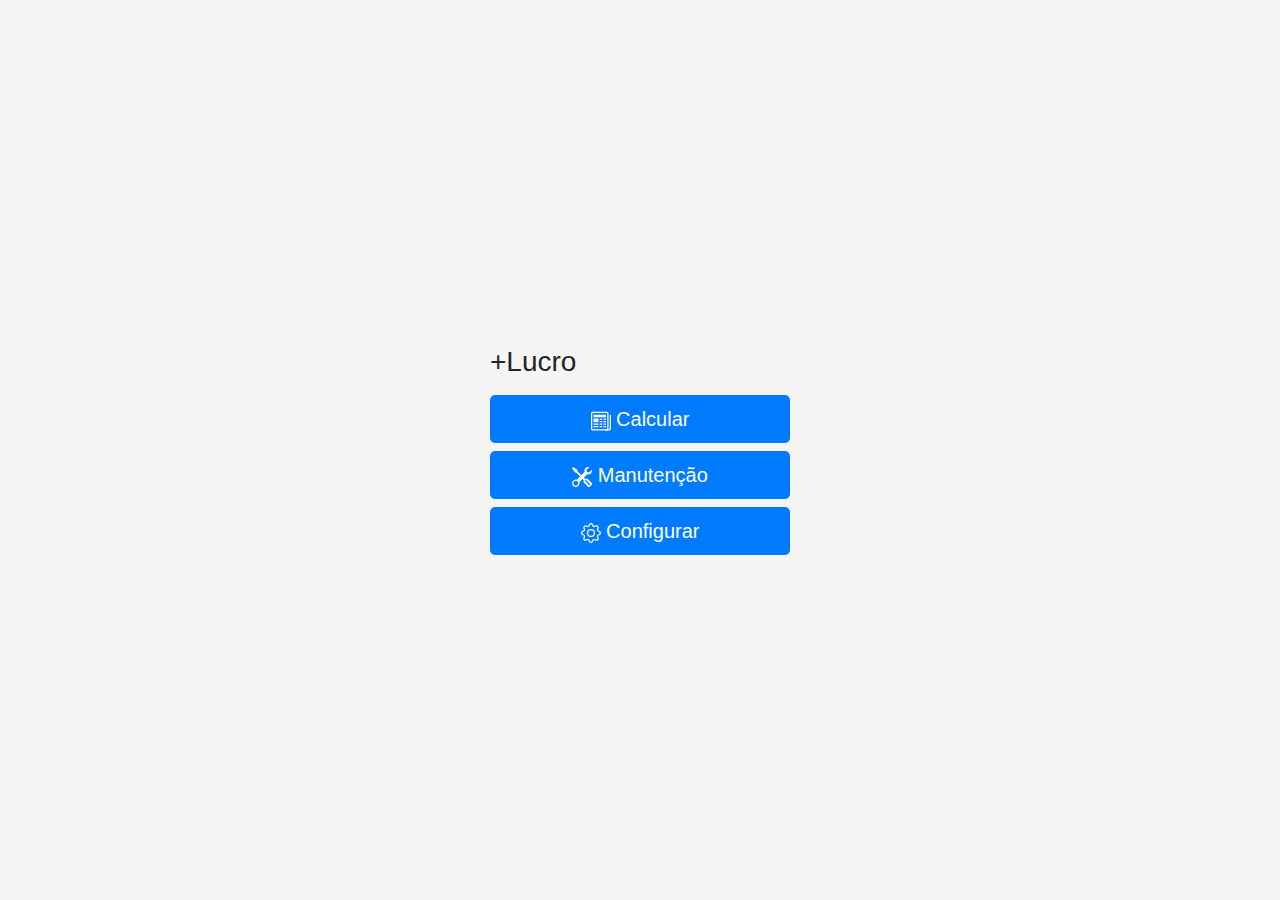
<file: public/index.html>
<!DOCTYPE html>
<html lang="en">
<head>
  <meta charset="UTF-8">
  <meta name="viewport" content="width=device-width, initial-scale=1.0">
  <title>+Lucro</title>
  <link rel="stylesheet" href="./bootstrap_css/bootstrap.min.css">
  <link rel="stylesheet" href="./css/index.css">
  <link rel="icon" href="./favicon.png" />
</head>
<body>

  <form class="form-signin">
    <h1 class="h3 mb-3 font-weight-normal">+Lucro</h1>

    <a href="./calcular.html" class="btn btn-lg btn-primary btn-block">
      <svg class="bi bi-newspaper" width="1em" height="1em" viewBox="0 0 16 16" fill="currentColor" xmlns="http://www.w3.org/2000/svg">
        <path fill-rule="evenodd" d="M0 2A1.5 1.5 0 0 1 1.5.5h11A1.5 1.5 0 0 1 14 2v12a1.5 1.5 0 0 1-1.5 1.5h-11A1.5 1.5 0 0 1 0 14V2zm1.5-.5A.5.5 0 0 0 1 2v12a.5.5 0 0 0 .5.5h11a.5.5 0 0 0 .5-.5V2a.5.5 0 0 0-.5-.5h-11z"/>
        <path fill-rule="evenodd" d="M15.5 3a.5.5 0 0 1 .5.5V14a1.5 1.5 0 0 1-1.5 1.5h-3v-1h3a.5.5 0 0 0 .5-.5V3.5a.5.5 0 0 1 .5-.5z"/>
        <path d="M2 3h10v2H2V3zm0 3h4v3H2V6zm0 4h4v1H2v-1zm0 2h4v1H2v-1zm5-6h2v1H7V6zm3 0h2v1h-2V6zM7 8h2v1H7V8zm3 0h2v1h-2V8zm-3 2h2v1H7v-1zm3 0h2v1h-2v-1zm-3 2h2v1H7v-1zm3 0h2v1h-2v-1z"/>
      </svg>
      Calcular
    </a>

    <a href="./manutencao.html" class="btn btn-lg btn-primary btn-block">
      <svg class="bi bi-tools" width="1em" height="1em" viewBox="0 0 16 16" fill="currentColor" xmlns="http://www.w3.org/2000/svg">
        <path fill-rule="evenodd" d="M0 1l1-1 3.081 2.2a1 1 0 0 1 .419.815v.07a1 1 0 0 0 .293.708L10.5 9.5l.914-.305a1 1 0 0 1 1.023.242l3.356 3.356a1 1 0 0 1 0 1.414l-1.586 1.586a1 1 0 0 1-1.414 0l-3.356-3.356a1 1 0 0 1-.242-1.023L9.5 10.5 3.793 4.793a1 1 0 0 0-.707-.293h-.071a1 1 0 0 1-.814-.419L0 1zm11.354 9.646a.5.5 0 0 0-.708.708l3 3a.5.5 0 0 0 .708-.708l-3-3z"/>
        <path fill-rule="evenodd" d="M15.898 2.223a3.003 3.003 0 0 1-3.679 3.674L5.878 12.15a3 3 0 1 1-2.027-2.027l6.252-6.341A3 3 0 0 1 13.778.1l-2.142 2.142L12 4l1.757.364 2.141-2.141zm-13.37 9.019L3.001 11l.471.242.529.026.287.445.445.287.026.529L5 13l-.242.471-.026.529-.445.287-.287.445-.529.026L3 15l-.471-.242L2 14.732l-.287-.445L1.268 14l-.026-.529L1 13l.242-.471.026-.529.445-.287.287-.445.529-.026z"/>
      </svg>
      Manutenção
    </a>

    <a href="./configurar.html" class="btn btn-lg btn-primary btn-block">
      <svg class="bi bi-gear" width="1em" height="1em" viewBox="0 0 16 16" fill="currentColor" xmlns="http://www.w3.org/2000/svg">
        <path fill-rule="evenodd" d="M8.837 1.626c-.246-.835-1.428-.835-1.674 0l-.094.319A1.873 1.873 0 0 1 4.377 3.06l-.292-.16c-.764-.415-1.6.42-1.184 1.185l.159.292a1.873 1.873 0 0 1-1.115 2.692l-.319.094c-.835.246-.835 1.428 0 1.674l.319.094a1.873 1.873 0 0 1 1.115 2.693l-.16.291c-.415.764.42 1.6 1.185 1.184l.292-.159a1.873 1.873 0 0 1 2.692 1.116l.094.318c.246.835 1.428.835 1.674 0l.094-.319a1.873 1.873 0 0 1 2.693-1.115l.291.16c.764.415 1.6-.42 1.184-1.185l-.159-.291a1.873 1.873 0 0 1 1.116-2.693l.318-.094c.835-.246.835-1.428 0-1.674l-.319-.094a1.873 1.873 0 0 1-1.115-2.692l.16-.292c.415-.764-.42-1.6-1.185-1.184l-.291.159A1.873 1.873 0 0 1 8.93 1.945l-.094-.319zm-2.633-.283c.527-1.79 3.065-1.79 3.592 0l.094.319a.873.873 0 0 0 1.255.52l.292-.16c1.64-.892 3.434.901 2.54 2.541l-.159.292a.873.873 0 0 0 .52 1.255l.319.094c1.79.527 1.79 3.065 0 3.592l-.319.094a.873.873 0 0 0-.52 1.255l.16.292c.893 1.64-.902 3.434-2.541 2.54l-.292-.159a.873.873 0 0 0-1.255.52l-.094.319c-.527 1.79-3.065 1.79-3.592 0l-.094-.319a.873.873 0 0 0-1.255-.52l-.292.16c-1.64.893-3.433-.902-2.54-2.541l.159-.292a.873.873 0 0 0-.52-1.255l-.319-.094c-1.79-.527-1.79-3.065 0-3.592l.319-.094a.873.873 0 0 0 .52-1.255l-.16-.292c-.892-1.64.902-3.433 2.541-2.54l.292.159a.873.873 0 0 0 1.255-.52l.094-.319z"/>
        <path fill-rule="evenodd" d="M8 5.754a2.246 2.246 0 1 0 0 4.492 2.246 2.246 0 0 0 0-4.492zM4.754 8a3.246 3.246 0 1 1 6.492 0 3.246 3.246 0 0 1-6.492 0z"/>
      </svg>
      Configurar
    </a>

  </form>

  <script src="https://code.jquery.com/jquery-3.5.1.slim.min.js" integrity="sha384-DfXdz2htPH0lsSSs5nCTpuj/zy4C+OGpamoFVy38MVBnE+IbbVYUew+OrCXaRkfj" crossorigin="anonymous"></script>
  <script src="./bootstrap_js/bootstrap.bundle.min.js"></script>
  <script src="./js/garlic.min.js"></script>
  
</body>
</html>
</file>
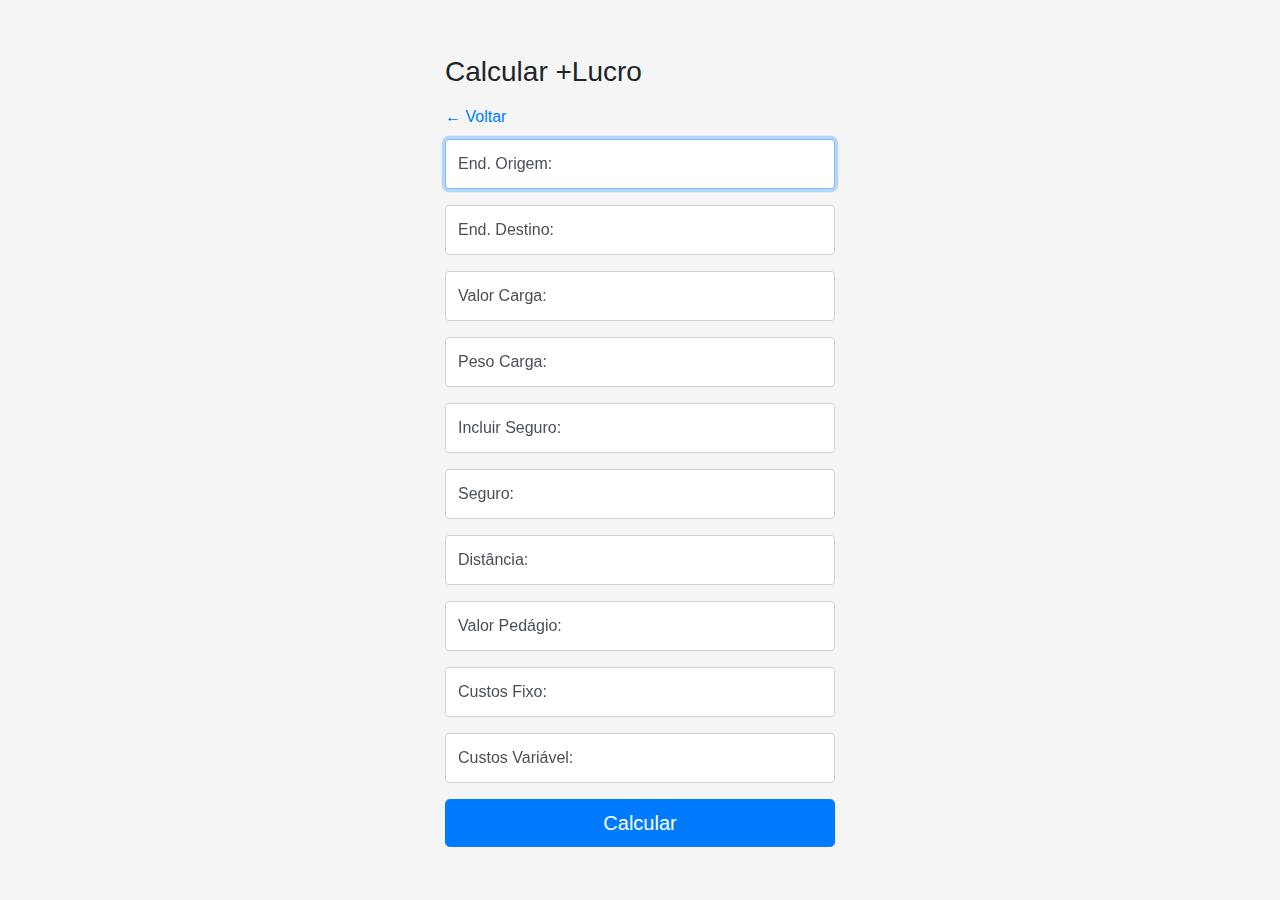
<file: public/calcular.html>
<!DOCTYPE html>
<html lang="en">
<head>
  <meta charset="UTF-8">
  <meta name="viewport" content="width=device-width, initial-scale=1.0">
  <title>+Lucro</title>
  <link rel="stylesheet" href="./bootstrap_css/bootstrap.min.css">
  <!-- <link rel="stylesheet" href="./css/index.css"> -->
  <link rel="stylesheet" href="./css/floating-labels.css">
  <link rel="icon" href="./favicon.png" />
</head>
<body>

  <form class="form-signin">
    <h1 class="h3 mb-3 font-weight-normal">Calcular +Lucro</h1>

    <a href="./" class="back">← Voltar</a>

    <div class="form-label-group">
      <input type="text" name="inputEndOrigem" id="inputEndOrigem" class="form-control" placeholder="End. Origem:" required autofocus>
      <label for="inputEndOrigem">End. Origem:</label>
    </div>

    <div class="form-label-group">
      <input type="text" name="inputEndDestino" id="inputEndDestino" class="form-control" placeholder="End. Destino:" required>
      <label for="inputEndDestino">End. Destino:</label>
    </div>

    <div class="form-label-group">
      <input type="text" name="inputValorCarga" id="inputValorCarga" class="form-control" placeholder="Valor Carga:" required>
      <label for="inputValorCarga">Valor Carga:</label>
    </div>

    <div class="form-label-group">
      <input type="text" name="inputPesoCarga" id="inputPesoCarga" class="form-control" placeholder="Peso Carga:" required>
      <label for="inputPesoCarga">Peso Carga:</label>
    </div>

    <div class="form-label-group">
      <input type="text" name="inputIncluirSeguro" id="inputIncluirSeguro" class="form-control" placeholder="Incluir Seguro:" required>
      <label for="inputIncluirSeguro">Incluir Seguro:</label>
    </div>

    <div class="form-label-group">
      <input type="text" name="inputSeguro" id="inputSeguro" class="form-control" placeholder="Seguro:" required>
      <label for="inputSeguro">Seguro:</label>
    </div>

    <div class="form-label-group">
      <input type="text" name="inputDistancia" id="inputDistancia" class="form-control" placeholder="Distância:" required>
      <label for="inputDistancia">Distância:</label>
    </div>

    <div class="form-label-group">
      <input type="text" name="inputValorPedagio" id="inputValorPedagio" class="form-control" placeholder="Valor Pedágio:" required>
      <label for="inputValorPedagio">Valor Pedágio:</label>
    </div>

    <div class="form-label-group">
      <input type="text" name="inputCustosFixo" id="inputCustosFixo" class="form-control" placeholder="Custos Fixo:" required>
      <label for="inputCustosFixo">Custos Fixo:</label>
    </div>

    <div class="form-label-group">
      <input type="text" name="inputCustosVariaveis" id="inputCustosVariaveis" class="form-control" placeholder="Custos Variável:" required>
      <label for="inputCustosVariaveis">Custos Variável:</label>
    </div>

    <a href="index.html" class="btn btn-lg btn-primary btn-block">Calcular</a>
  </form>

  <script src="https://code.jquery.com/jquery-3.5.1.slim.min.js" integrity="sha384-DfXdz2htPH0lsSSs5nCTpuj/zy4C+OGpamoFVy38MVBnE+IbbVYUew+OrCXaRkfj" crossorigin="anonymous"></script>
  <script src="./bootstrap_js/bootstrap.bundle.min.js"></script>
  <script src="./js/garlic.min.js"></script>
  
</body>

</html>
</file>
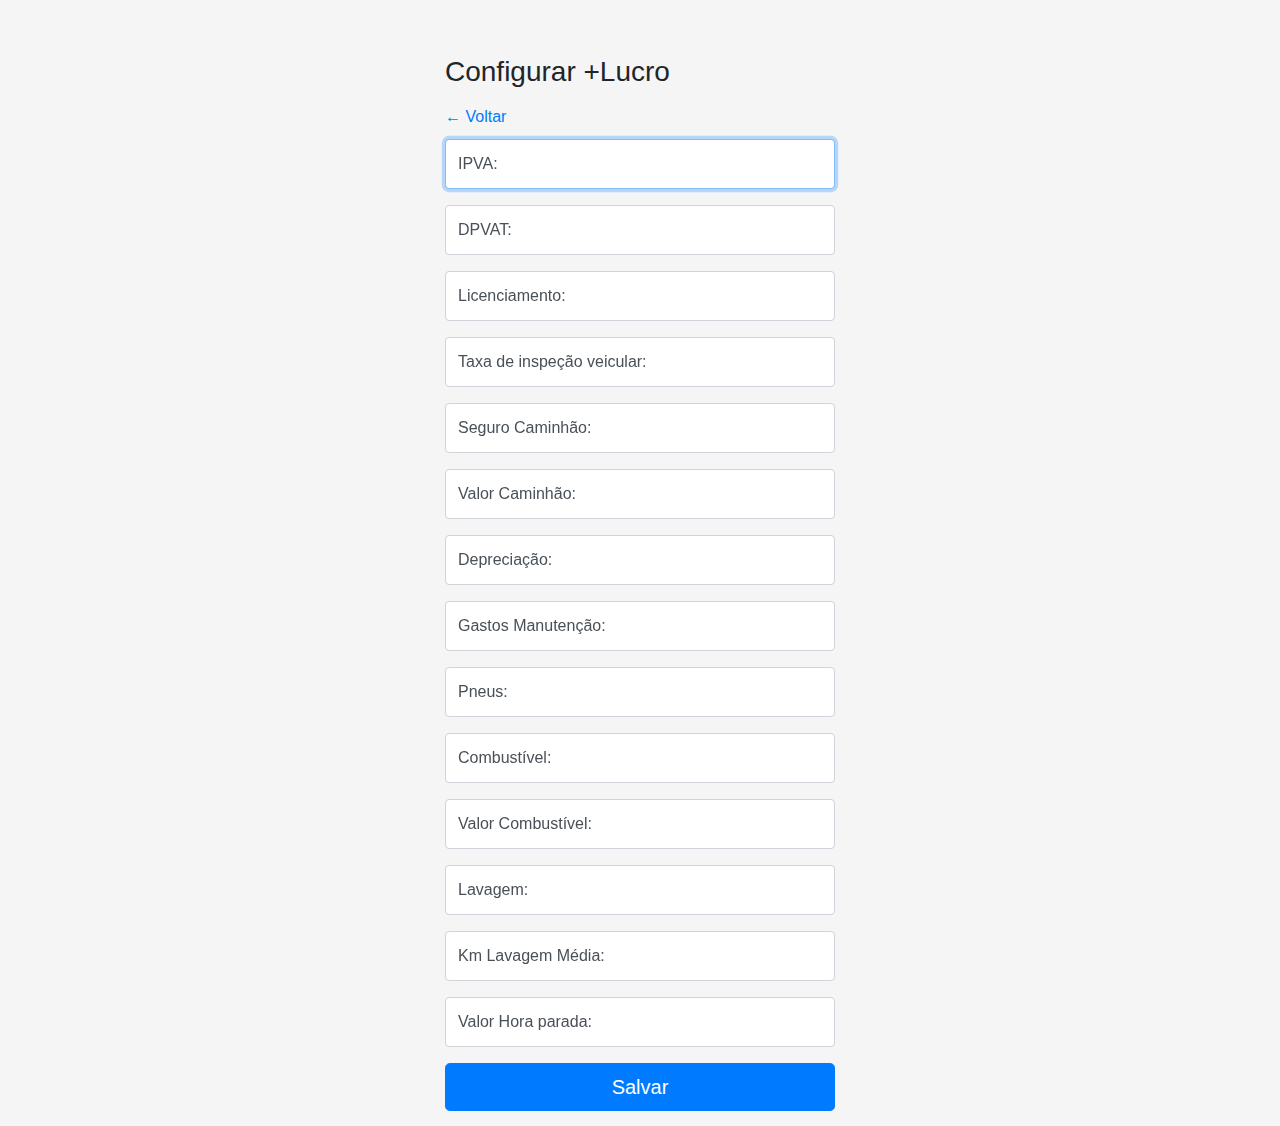
<file: public/configurar.html>
<!DOCTYPE html>
<html lang="en">
<head>
  <meta charset="UTF-8">
  <meta name="viewport" content="width=device-width, initial-scale=1.0">
  <title>+Lucro</title>
  <link rel="stylesheet" href="./bootstrap_css/bootstrap.min.css">
  <!-- <link rel="stylesheet" href="./css/index.css"> -->
  <link rel="stylesheet" href="./css/floating-labels.css">
  <link rel="icon" href="./favicon.png" />
</head>
<body>

  <form class="form-signin" data-persist="garlic">
    <h1 class="h3 mb-3 font-weight-normal">Configurar +Lucro</h1>

    <a href="./" class="back">← Voltar</a>

    <div class="form-label-group">
      <input type="text" name="inputIPVA" id="inputIPVA" class="form-control" placeholder="IPVA:" required autofocus>
      <label for="inputIPVA">IPVA:</label>
    </div>

    <div class="form-label-group">
      <input type="text" name="inputDPVAT" id="inputDPVAT" class="form-control" placeholder="DPVAT:" required>
      <label for="inputDPVAT">DPVAT:</label>
    </div>

    <div class="form-label-group">
      <input type="text" name="inputLicenciamento" id="inputLicenciamento" class="form-control" placeholder="Licenciamento:" required>
      <label for="inputLicenciamento">Licenciamento:</label>
    </div>

    <div class="form-label-group">
      <input type="text" name="inputTaxaInspecao" id="inputTaxaInspecao" class="form-control" placeholder="Taxa de inspeção veicular:" required>
      <label for="inputTaxaInspecao">Taxa de inspeção veicular:</label>
    </div>

    <div class="form-label-group">
      <input type="text" name="inputSeguroCaminhao" id="inputSeguroCaminhao" class="form-control" placeholder="Seguro Caminhão:" required>
      <label for="inputSeguroCaminhao">Seguro Caminhão:</label>
    </div>

    <div class="form-label-group">
      <input type="text" name="inputValorCaminhao" id="inputValorCaminhao" class="form-control" placeholder="Valor Caminhão:" required>
      <label for="inputValorCaminhao">Valor Caminhão:</label>
    </div>

    <div class="form-label-group">
      <input type="text" name="inputDepreciacao" id="inputDepreciacao" class="form-control" placeholder="Depreciação:" required>
      <label for="inputDepreciacao">Depreciação:</label>
    </div>

    <div class="form-label-group">
      <input type="text" name="inputGatosManutencao" id="inputGatosManutencao" class="form-control" placeholder="Gastos Manutenção:" required>
      <label for="inputGatosManutencao">Gastos Manutenção:</label>
    </div>

    <div class="form-label-group">
      <input type="text" name="inputPneus" id="inputPneus" class="form-control" placeholder="Pneus:" required>
      <label for="inputPneus">Pneus:</label>
    </div>

    <div class="form-label-group">
      <input type="text" name="inputCombustivel" id="inputCombustivel" class="form-control" placeholder="Combustível:" required>
      <label for="inputCombustivel">Combustível:</label>
    </div>

    <div class="form-label-group">
      <input type="text" name="inputValorCombustivel" id="inputValorCombustivel" class="form-control" placeholder="Valor Combustível:" required>
      <label for="inputValorCombustivel">Valor Combustível:</label>
    </div>

    <div class="form-label-group">
      <input type="text" name="inputLavagem" id="inputLavagem" class="form-control" placeholder="Lavagem:" required>
      <label for="inputLavagem">Lavagem:</label>
    </div>

    <div class="form-label-group">
      <input type="text" name="inputKmLavagem" id="inputKmLavagem" class="form-control" placeholder="Km Lavagem Média:" required>
      <label for="inputKmLavagem">Km Lavagem Média:</label>
    </div>

    <div class="form-label-group">
      <input type="text" name="inputValorHoraParada" id="inputValorHoraParada" class="form-control" placeholder="Valor Hora parada:" required>
      <label for="inputValorHoraParada">Valor Hora parada:</label>
    </div>

    <a href="index.html" class="btn btn-lg btn-primary btn-block">Salvar</a>

  </form>

  <script src="https://code.jquery.com/jquery-3.5.1.slim.min.js" integrity="sha384-DfXdz2htPH0lsSSs5nCTpuj/zy4C+OGpamoFVy38MVBnE+IbbVYUew+OrCXaRkfj" crossorigin="anonymous"></script>
  <script src="./bootstrap_js/bootstrap.bundle.min.js"></script>
  <script src="./js/garlic.min.js"></script>
  
</body>

</html>
</file>
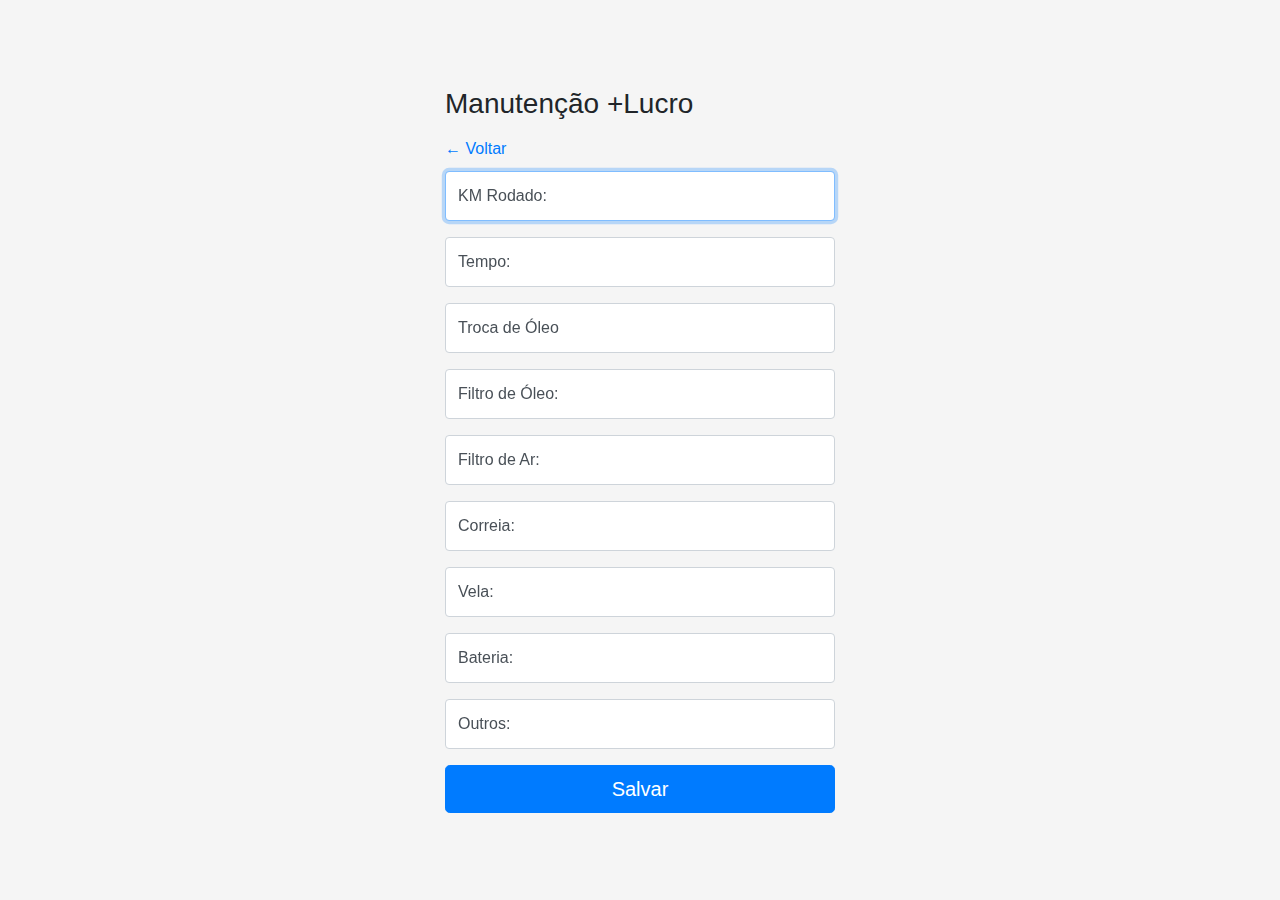
<file: public/manutencao.html>
<!DOCTYPE html>
<html lang="en">
<head>
  <meta charset="UTF-8">
  <meta name="viewport" content="width=device-width, initial-scale=1.0">
  <title>+Lucro</title>
  <link rel="stylesheet" href="./bootstrap_css/bootstrap.min.css">
  <!-- <link rel="stylesheet" href="./css/index.css"> -->
  <link rel="stylesheet" href="./css/floating-labels.css">
  <link rel="icon" href="./favicon.png" />
</head>
<body>

  <form class="form-signin" data-persist="garlic">
    <h1 class="h3 mb-3 font-weight-normal">Manutenção +Lucro</h1>

    <a href="./" class="back">← Voltar</a>

    <div class="form-label-group">
      <input type="text" name="inputKmRodado" id="inputKmRodado" class="form-control" placeholder="KM Rodado:" required autofocus>
      <label for="inputKmRodado">KM Rodado:</label>
    </div>

    <div class="form-label-group">
      <input type="text" name="inputTempo" id="inputTempo" class="form-control" placeholder="Tempo:" required>
      <label for="inputTempo">Tempo:</label>
    </div>

    <div class="form-label-group">
      <input type="text" name="inputTrocaDeOleo" id="inputTrocaDeOleo" class="form-control" placeholder="Troca de Óleo" required>
      <label for="inputTrocaDeOleo">Troca de Óleo</label>
    </div>

    <div class="form-label-group">
      <input type="text" name="inputFiltroDeOleo" id="inputFiltroDeOleo" class="form-control" placeholder="Filtro de Óleo:" required>
      <label for="inputFiltroDeOleo">Filtro de Óleo:</label>
    </div>

    <div class="form-label-group">
      <input type="text" name="inputFitroDeAr" id="inputFitroDeAr" class="form-control" placeholder="Filtro de Ar:" required>
      <label for="inputFitroDeAr">Filtro de Ar:</label>
    </div>

    <div class="form-label-group">
      <input type="text" name="inputCorreia" id="inputCorreia" class="form-control" placeholder="Correia:" required>
      <label for="inputCorreia">Correia:</label>
    </div>

    <div class="form-label-group">
      <input type="text" name="inputVela" id="inputVela" class="form-control" placeholder="Vela:" required>
      <label for="inputVela">Vela:</label>
    </div>

    <div class="form-label-group">
      <input type="text" name="inputBateria" id="inputBateria" class="form-control" placeholder="Bateria:" required>
      <label for="inputBateria">Bateria:</label>
    </div>

    <div class="form-label-group">
      <input type="text" name="inputOutros" id="inputOutros" class="form-control" placeholder="Outros:" required>
      <label for="inputOutros">Outros:</label>
    </div>

    <a href="index.html" class="btn btn-lg btn-primary btn-block">Salvar</a>
  </form>

  <script src="https://code.jquery.com/jquery-3.5.1.slim.min.js" integrity="sha384-DfXdz2htPH0lsSSs5nCTpuj/zy4C+OGpamoFVy38MVBnE+IbbVYUew+OrCXaRkfj" crossorigin="anonymous"></script>
  <script src="./bootstrap_js/bootstrap.bundle.min.js"></script>
  <script src="./js/garlic.min.js"></script>
  
</body>

</html>
</file>
<file: public/css/index.css>
html,
body {
  height: 100%;
}

body {
  display: -ms-flexbox;
  display: flex;
  -ms-flex-align: center;
  align-items: center;
  padding-top: 40px;
  padding-bottom: 40px;
  background-color: #f5f5f5;
}

.form-signin {
  width: 100%;
  max-width: 330px;
  padding: 15px;
  margin: auto;
}
.form-signin .checkbox {
  font-weight: 400;
}
.form-signin .form-control {
  position: relative;
  box-sizing: border-box;
  height: auto;
  padding: 10px;
  font-size: 16px;
}
.form-signin .form-control:focus {
  z-index: 2;
}
.form-signin input[type="email"] {
  margin-bottom: -1px;
  border-bottom-right-radius: 0;
  border-bottom-left-radius: 0;
}
.form-signin input[type="password"] {
  margin-bottom: 10px;
  border-top-left-radius: 0;
  border-top-right-radius: 0;
}
</file>
<file: public/css/floating-labels.css>
html,
body {
  height: 100%;
}

body {
  display: -ms-flexbox;
  display: flex;
  -ms-flex-align: center;
  align-items: center;
  padding-top: 40px;
  padding-bottom: 40px;
  background-color: #f5f5f5;
}

.form-signin {
  width: 100%;
  max-width: 420px;
  padding: 15px;
  margin: auto;
}

.form-label-group {
  position: relative;
  margin-bottom: 1rem;
}

.form-label-group > input,
.form-label-group > label {
  height: 3.125rem;
  padding: .75rem;
}

.form-label-group > label {
  position: absolute;
  top: 0;
  left: 0;
  display: block;
  width: 100%;
  margin-bottom: 0; /* Override default `<label>` margin */
  line-height: 1.5;
  color: #495057;
  pointer-events: none;
  cursor: text; /* Match the input under the label */
  border: 1px solid transparent;
  border-radius: .25rem;
  transition: all .1s ease-in-out;
}

.form-label-group input::-webkit-input-placeholder {
  color: transparent;
}

.form-label-group input:-ms-input-placeholder {
  color: transparent;
}

.form-label-group input::-ms-input-placeholder {
  color: transparent;
}

.form-label-group input::-moz-placeholder {
  color: transparent;
}

.form-label-group input::placeholder {
  color: transparent;
}

.form-label-group input:not(:placeholder-shown) {
  padding-top: 1.25rem;
  padding-bottom: .25rem;
}

.form-label-group input:not(:placeholder-shown) ~ label {
  padding-top: .25rem;
  padding-bottom: .25rem;
  font-size: 12px;
  color: #777;
}

/* Fallback for Edge
-------------------------------------------------- */
@supports (-ms-ime-align: auto) {
  .form-label-group > label {
    display: none;
  }
  .form-label-group input::-ms-input-placeholder {
    color: #777;
  }
}

/* Fallback for IE
-------------------------------------------------- */
@media all and (-ms-high-contrast: none), (-ms-high-contrast: active) {
  .form-label-group > label {
    display: none;
  }
  .form-label-group input:-ms-input-placeholder {
    color: #777;
  }
}

.back {
  display: inline-block;
  margin-bottom: 10px;
}
</file>
